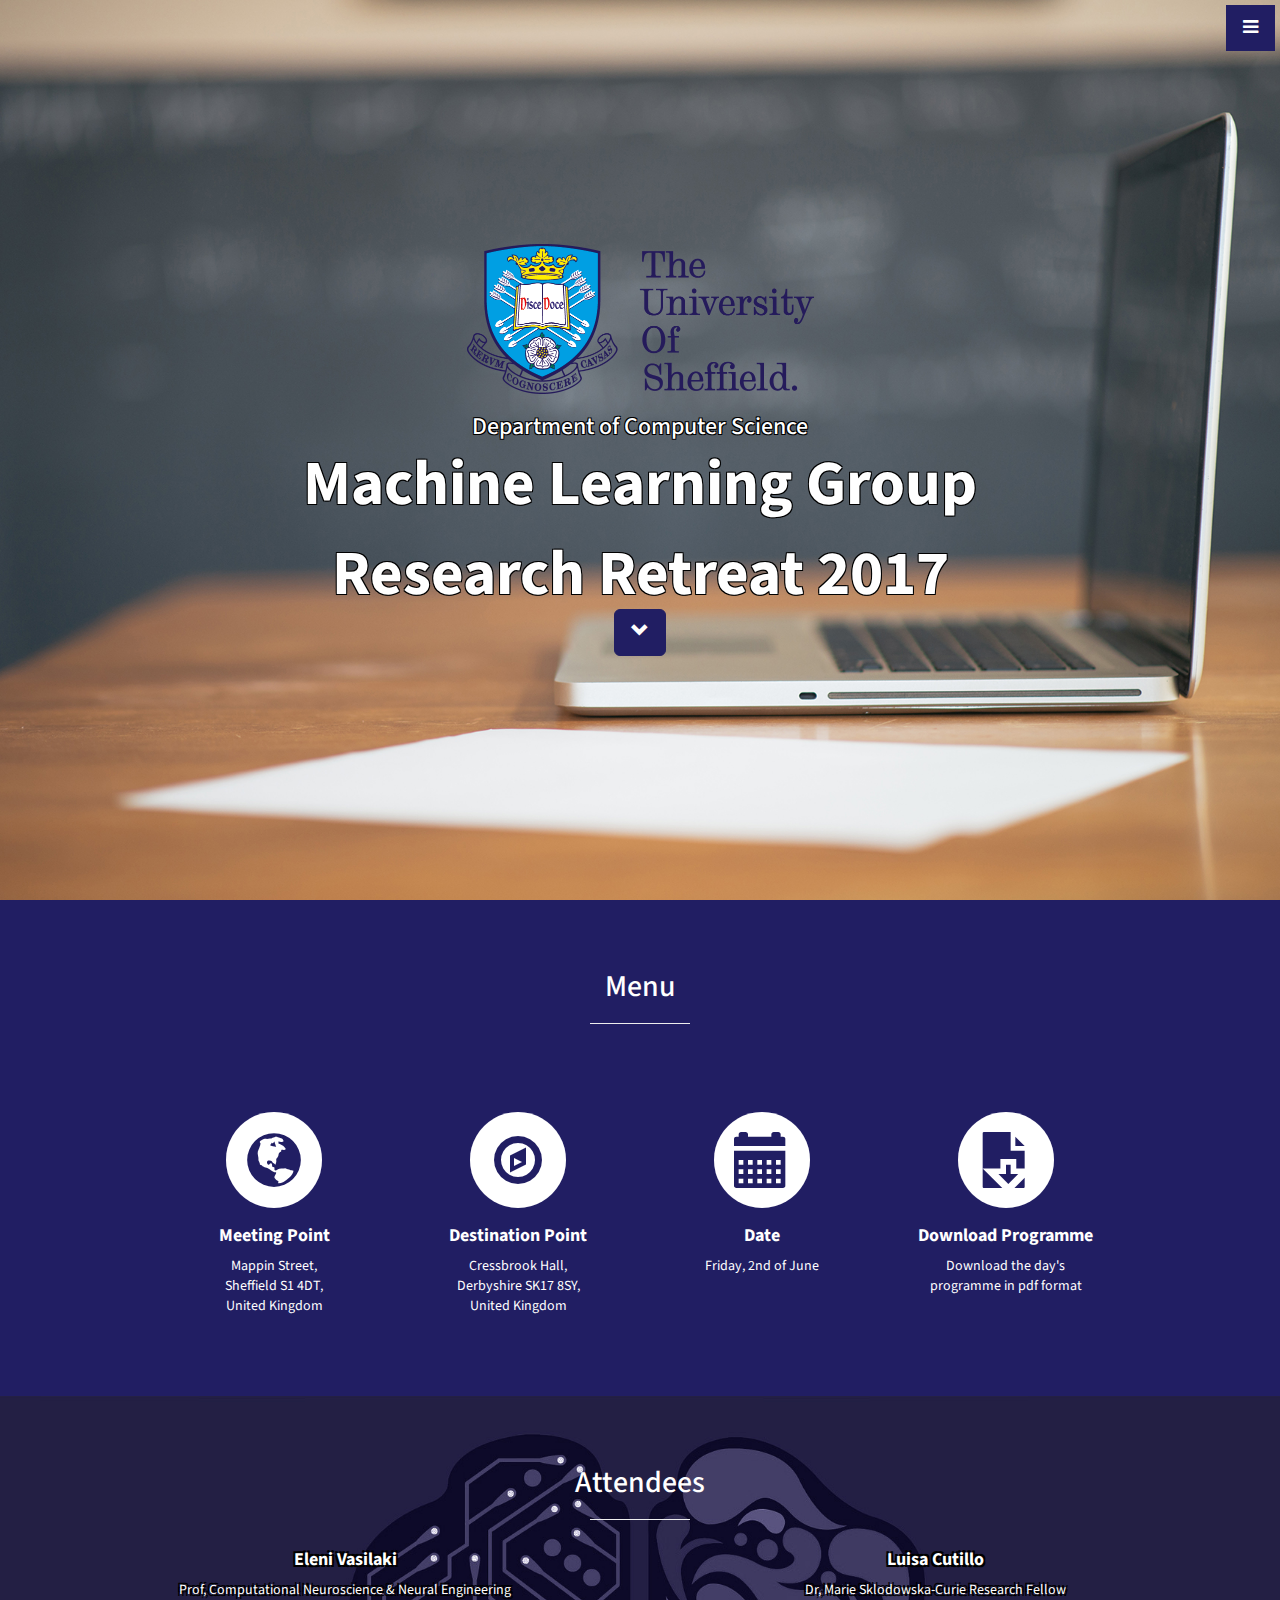
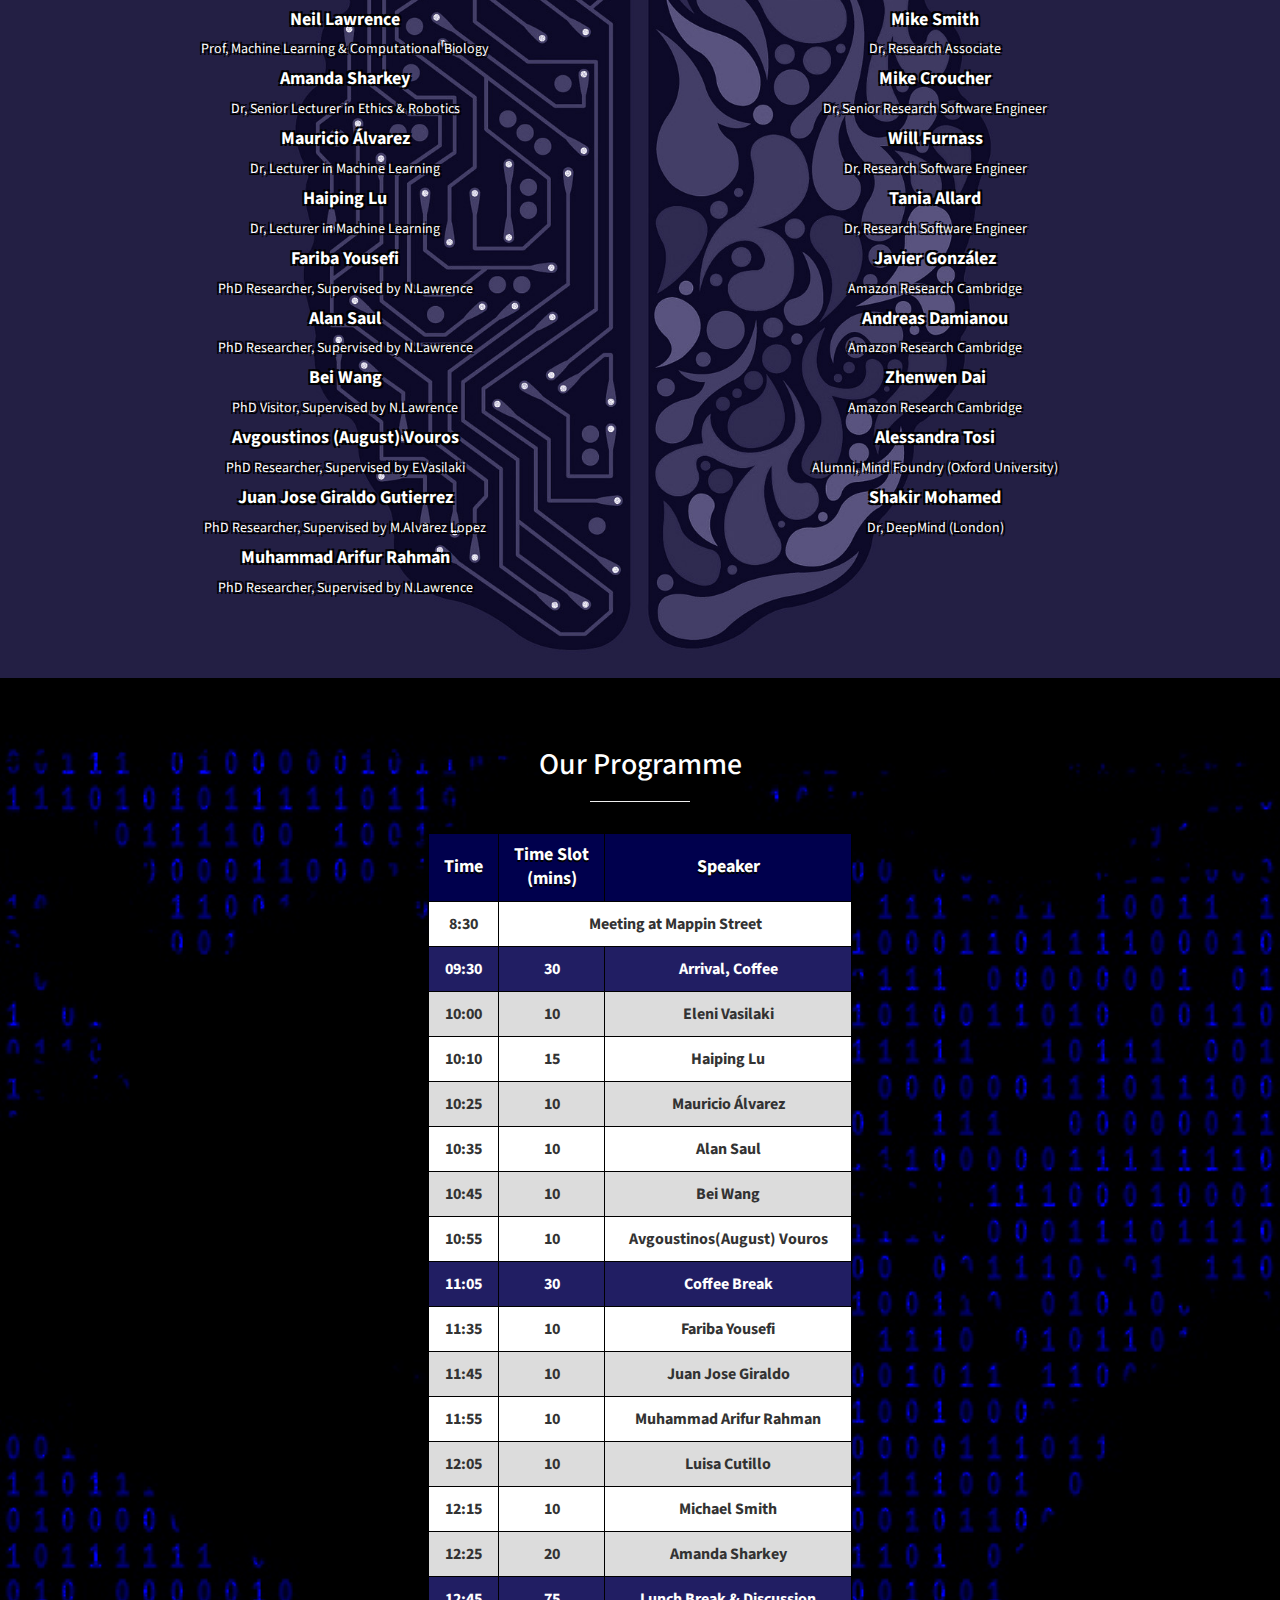
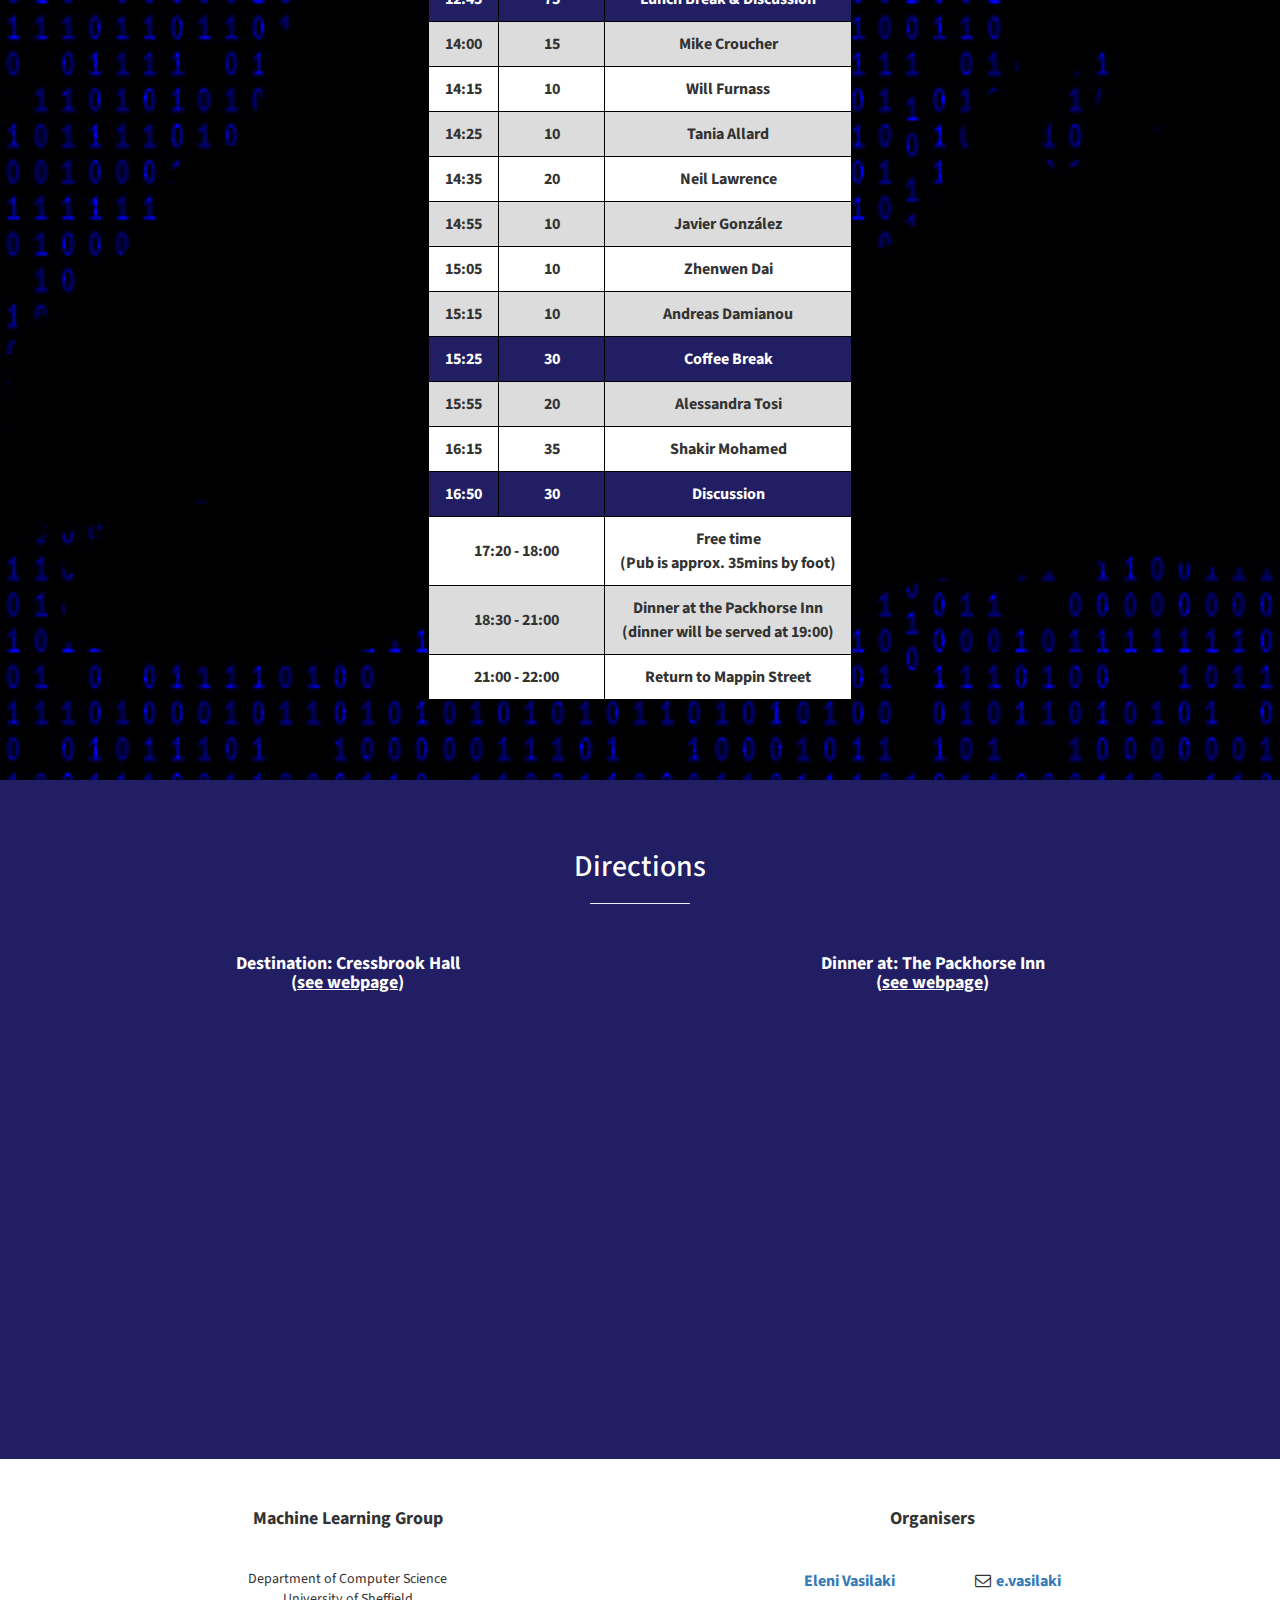
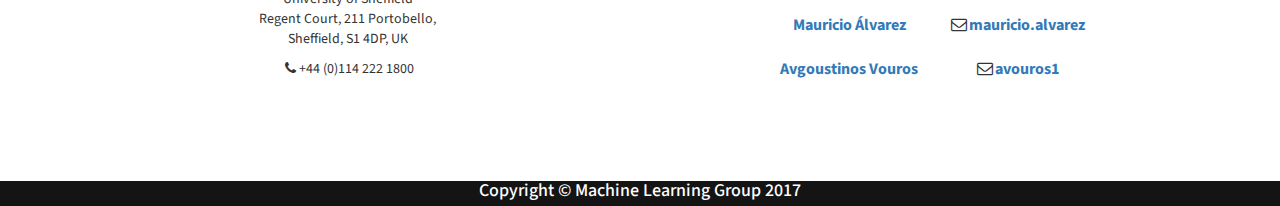
<file: MLRR2017/index.html>
<!DOCTYPE html>

<!-- Original template:
Copyright and License
Copyright 2013-2016 Blackrock Digital LLC. 
Code released under the 
[MIT](https://github.com/BlackrockDigital/startbootstrap-stylish-portfolio/blob/gh-pages/LICENSE)
license.
-->


<html lang="en">

<head>

    <meta charset="utf-8">
    <meta http-equiv="X-UA-Compatible" content="IE=edge">
    <meta name="viewport" content="width=device-width, initial-scale=1">
    <meta name="description" content="">
    <meta name="author" content="Avgoustinos Vouros">

    <title>ML Retreat 2017</title>

    <!-- Bootstrap Core CSS -->
    <link href="css/bootstrap.min.css" rel="stylesheet">

    <!-- Custom CSS -->
    <link href="css/stylish-portfolio.css" rel="stylesheet">

    <!-- Custom Fonts -->
    <link href="font-awesome/css/font-awesome.min.css" rel="stylesheet" type="text/css">
    <link href="https://fonts.googleapis.com/css?family=Source+Sans+Pro:300,400,700,300italic,400italic,700italic" rel="stylesheet" type="text/css">

    <!-- HTML5 Shim and Respond.js IE8 support of HTML5 elements and media queries -->
    <!-- WARNING: Respond.js doesn't work if you view the page via file:// -->
    <!--[if lt IE 9]>
        <script src="https://oss.maxcdn.com/libs/html5shiv/3.7.0/html5shiv.js"></script>
        <script src="https://oss.maxcdn.com/libs/respond.js/1.4.2/respond.min.js"></script>
    <![endif]-->

</head>

<body>

    <!-- Navigation -->
    <a id="menu-toggle" href="#" class="btn btn-dark btn-lg toggle"><i class="fa fa-bars"></i></a>
    <nav id="sidebar-wrapper">
        <ul class="sidebar-nav">
            <a id="menu-close" href="#" class="btn btn-light btn-lg pull-right toggle"><i class="fa fa-times"></i></a>
            <li class="sidebar-brand">
                <a href="#top" onclick=$("#menu-close").click();>QUICK MENU</a>
            </li>
            <li>
                <a href="#top" onclick=$("#menu-close").click();>Home</a>
            </li>
			<li>
                <a href="#attendees-sc" onclick=$("#menu-close").click();>Attendees</a>
            </li>
            <li>
                <a href="#portfolio" onclick=$("#menu-close").click();>Programme</a>
            </li>
            <li>
                <a href="#contact" onclick=$("#menu-close").click();>Directions</a>
            </li>
        </ul>
    </nav>

    <!-- Header -->
	<!--text-shadow makes the letter more visible even on white background-->
    <header id="top" class="header">
        <div class="text-vertical-center">
            <img src="img/TuosLogo.png"  alt="logo" width="347px" height="150px">
            <h3 class="outliner-white">Department of Computer Science</h3>
            <h1 class="outliner-white">Machine Learning Group</h1>
            <br>
            <h1 class="outliner-white">Research Retreat 2017</h1>
			<a href="#services" class="btn btn-info btn-lg">
				<span class="glyphicon glyphicon-chevron-down"></span>
			</a>
        </div>
    </header>

    <!-- Services -->
    <!-- The circle icons use Font Awesome's stacked icon classes. For more information, visit http://fontawesome.io/examples/ -->
    <section id="services" class="services bg-primary">
        <div class="container">
            <div class="row text-center">
                <div class="col-lg-10 col-lg-offset-1">
                    <h2>Menu</h2>
                    <hr class="small">
					<p>&nbsp;</p>
					<p>&nbsp;</p>
                    <div class="row">
                        <div class="col-md-3 col-sm-6">
                            <div class="service-item">
                                <span class="fa-stack fa-4x">
                                <i class="fa fa-circle fa-stack-2x"></i>
                                <a href="#contact" class="glyphicon glyphicon-globe fa-stack-1x text-primary" style="color: #211e63;"></a>
                            </span>
                                <h4>
                                    <strong>Meeting Point</strong>
                                </h4>
                                <p>Mappin Street, <br> Sheffield S1 4DT,<br> United Kingdom</p>
                            </div>
                        </div>
                        <div class="col-md-3 col-sm-6">
                            <div class="service-item">
                                <span class="fa-stack fa-4x">
                                <i class="fa fa-circle fa-stack-2x"></i>
								<a href="#contact" class="fa fa-compass fa-stack-1x text-primary" style="color: #211e63;"></a>
                            </span>
                                <h4>
                                    <strong>Destination Point</strong>
                                </h4>
                                <p>Cressbrook Hall, <br> Derbyshire SK17 8SY,<br> United Kingdom</p>
                            </div>
                        </div>
                        <div class="col-md-3 col-sm-6">
                            <div class="service-item">
                                <span class="fa-stack fa-4x">
                                <i class="fa fa-circle fa-stack-2x"></i>
                                <i class="glyphicon glyphicon-calendar fa-stack-1x text-primary" style="color: #211e63;"></i>
                            </span>
                                <h4>
                                    <strong>Date</strong>
                                </h4>
                                <p>Friday, 2nd of June</p>
                            </div>
                        </div>
                        <div class="col-md-3 col-sm-6">
                            <div class="service-item">
                                <span class="fa-stack fa-4x">
                                <i class="fa fa-circle fa-stack-2x"></i>
								<a href="docs/MLRetreat2017.pdf" class="glyphicon glyphicon-save-file fa-stack-1x text-primary" style="color: #211e63;"></a>
                            </span>
                                <h4>
                                    <strong>Download Programme</strong>
                                </h4>
                                <p>Download the day's <br> programme in pdf format</p>
                            </div>
                        </div>
                    </div>
                    <!-- /.row (nested) -->
                </div>
                <!-- /.col-lg-10 -->
            </div>
            <!-- /.row -->
        </div>
        <!-- /.container -->
    </section>

    <!-- Callout -->
    <aside class="callout" id="attendees-sc">
        <div class="text-vertical-center">
          <h2>Attendees</h2>
		  <hr class="small">
          <div class="col-md-6 outliner-white-b" style="margin-bottom:20px;">
			  <h4><b><a href="http://staffwww.dcs.shef.ac.uk/people/E.Vasilaki/" style="color:white">Eleni Vasilaki</a></b></h4>
              <p>Prof, Computational Neuroscience & Neural Engineering</p>
			  <h4><b><a href="http://inverseprobability.com/" style="color:white">Neil Lawrence</a></b></h4>
              <p>Prof, Machine Learning & Computational Biology</p>			  
			  <h4><b><a href="http://staffwww.dcs.shef.ac.uk/people/A.Sharkey/" style="color:white">Amanda Sharkey</a></b></h4>
              <p>Dr, Senior Lecturer in Ethics & Robotics</p>	
			  <h4><b><a href="https://sites.google.com/site/maalvarezl/" style="color:white">Mauricio Álvarez</a></b></h4>
              <p>Dr, Lecturer in Machine Learning</p>
			  <h4><b><a href="http://www.comp.hkbu.edu.hk/~haiping/" style="color:white">Haiping Lu</a></b></h4>	  
              <p>Dr, Lecturer in Machine Learning</p>				  
              <h4><b>Fariba Yousefi</b></h4>
              <p>PhD Researcher, Supervised by N.Lawrence</p>
			  <h4><b>Alan Saul</b></h4>
              <p>PhD Researcher, Supervised by N.Lawrence</p>
              <h4><b>Bei Wang</b></h4>
              <p>PhD Visitor, Supervised by N.Lawrence</p>
			  <h4><b>Avgoustinos (August) Vouros</b></h4>	
              <p>PhD Researcher, Supervised by E.Vasilaki</p>
              <h4><b>Juan Jose Giraldo Gutierrez</b></h4>
              <p>PhD Researcher, Supervised by M.Alvarez Lopez</p>
              <h4><b>Muhammad Arifur Rahman</b></h4>
              <p>PhD Researcher, Supervised by N.Lawrence</p>
            </div>
            <div class="col-md-6 outliner-white-b" style="margin-bottom:20px;">
				<h4><b><a href="https://www.sheffield.ac.uk/neuroscience/staff/cutillo" style="color:white">Luisa Cutillo</a></b></h4>	
                <p>Dr, Marie Sklodowska-Curie Research Fellow</p>
				<h4><b><a href="http://siid.group.shef.ac.uk/team/dr-mike-smith/" style="color:white">Mike Smith</a></b></h4>	
			    <p>Dr, Research Associate</p>	
				<h4><b><a href="https://www.software.ac.uk/mike-croucher" style="color:white">Mike Croucher</a></b></h4>
                <p>Dr, Senior Research Software Engineer</p>
                <h4><b>Will Furnass</b></h4>
                <p>Dr, Research Software Engineer</p>
				<h4><b>Tania Allard</b></h4>
                <p>Dr, Research Software Engineer</p>
                <h4><b>Javier González</b></h4>
                <p>Amazon Research Cambridge</p>
                <h4><b>Andreas Damianou</b></h4>
                <p>Amazon Research Cambridge</p>
                <h4><b>Zhenwen Dai</b></h4>
                <p>Amazon Research Cambridge</p>			
				<h4><b>Alessandra Tosi</b></h4>
                <p>Alumni, Mind Foundry (Oxford University)</p>
				<h4><b><a href="http://shakirm.com/" style="color:white">Shakir Mohamed</a></b></h4>
                <p>Dr, DeepMind (London)</p>				
              </div>
        </div>
    </aside>

    <!-- Portfolio -->
    <section id="portfolio" class="portfolio">
        <div class="container">
            <div class="row">
                <div class="col-lg-10 col-lg-offset-1 text-center">
				    <h2 style="color:white;">Our Programme</h2>
					<hr class="small">
					<table>
					  <thead>
						<tr>
						  <th style="font-size:18px!important;">Time</th>
						  <th style="font-size:18px!important;">Time Slot<br>(mins)</th>
						  <th style="font-size:18px!important;">Speaker</th>
						</tr>
					  </thead>
					  <tbody>
						<tr>
						  <td colspan="1" style="background-color:white!important;">8:30</td>
						  <td colspan="2" style="background-color:white!important;">Meeting at Mappin Street</td>
						</tr>
						<tr style="background-color:#211e63!important;color:white!important;">
						  <td>09:30</td>
						  <td>30</td>
						  <td>Arrival, Coffee</td>			
						</tr>
						<tr>
						  <td>10:00</td>
						  <td>10</td>
						  <td>Eleni Vasilaki</td>
						</tr>						
						<tr>
						  <td>10:10</td>
						  <td>15</td>
						  <td>Haiping Lu</td>
						</tr>		
						<tr>
						  <td>10:25</td>
						  <td>10</td>
						  <td>Mauricio Álvarez</td>
						</tr>	
						<tr>
						  <td>10:35</td>
						  <td>10</td>
						  <td>Alan Saul</td>
						</tr>
						<tr>
						  <td>10:45</td>
						  <td>10</td>
						  <td>Bei Wang</td>
						</tr>
						<tr>
						  <td>10:55</td>
						  <td>10</td>
						  <td>Avgoustinos(August) Vouros</td>
						</tr>	
						<tr style="background-color:#211e63!important;color:white!important;">
						  <td>11:05</td>
						  <td>30</td>
						  <td>Coffee Break</td>
						</tr>							
						<tr>
						  <td>11:35</td>
						  <td>10</td>
						  <td>Fariba Yousefi</td>
						</tr>						
						  <td>11:45</td>
						  <td>10</td>
						  <td>Juan Jose Giraldo</td>
						</tr>
						<tr>
						  <td>11:55</td>
						  <td>10</td>
						  <td>Muhammad Arifur Rahman</td>
						</tr>
						<tr>
						  <td>12:05</td>
						  <td>10</td>
						  <td>Luisa Cutillo</td>
						</tr>
						<tr>
						  <td>12:15</td>
						  <td>10</td>
						  <td>Michael Smith</td>
						</tr>
						<tr>
						  <td>12:25</td>
						  <td>20</td>
						  <td>Amanda Sharkey</td>
						</tr>
						<tr style="background-color:#211e63!important;color:white!important;">
						  <td>12:45</td>
						  <td>75</td>
						  <td>Lunch Break &#38; Discussion</td>
						</tr>		
						<tr>
						  <td>14:00</td>
						  <td>15</td>
						  <td>Mike Croucher</td>
						</tr>
						<tr>
						  <td>14:15</td>
						  <td>10</td>
						  <td>Will Furnass</td>
						</tr>
						<tr>
						  <td>14:25</td>
						  <td>10</td>
						  <td>Tania Allard</td>
						</tr>	
						<tr>
						  <td>14:35</td>
						  <td>20</td>
						  <td>Neil Lawrence</td>
						</tr>	
						<tr>
						  <td>14:55</td>
						  <td>10</td>
						  <td>Javier González</td>
						</tr>	
						<tr>
						  <td>15:05</td>
						  <td>10</td>
						  <td>Zhenwen Dai</td>
						</tr>							
						<tr>
						  <td>15:15</td>
						  <td>10</td>
						  <td>Andreas Damianou</td>
						</tr>
						<tr style="background-color:#211e63!important;color:white!important;">
						  <td>15:25</td>
						  <td>30</td>
						  <td>Coffee Break</td>
						</tr>	
						<tr>
						  <td>15:55</td>
						  <td>20</td>
						  <td>Alessandra Tosi</td>
						</tr>						
						<tr>
						  <td>16:15</td>
						  <td>35</td>
						  <td>Shakir Mohamed</td>
						</tr>	
						<tr style="background-color:#211e63!important;color:white!important;">
						  <td>16:50</td>
						  <td>30</td>
						  <td>Discussion</td>
						</tr>		
						<tr>
						  <td colspan="2">17:20 - 18:00</td>
						  <td colspan="1">Free time<br>(Pub is approx. 35mins by foot)</td>
						</tr>
						<tr>
						  <td colspan="2">18:30 - 21:00</td>
						  <td colspan="1">Dinner at the Packhorse Inn<br>(dinner will be served at 19:00)</td>
						</tr>	
						<tr>
						  <td colspan="2" style="background-color:white!important;">21:00 - 22:00</td>
						  <td colspan="1" style="background-color:white!important;">Return to Mappin Street</td>
						</tr>
					  </tbody>						
					</table>	
                </div>
                <!-- /.col-lg-10 -->
            </div>
            <!-- /.row -->
        </div>
        <!-- /.container -->
    </section>

    <!-- Call to Action -->
	<!--
    <aside class="call-to-action bg-primary">
        <div class="container">
            <div class="row">
                <div class="col-lg-12 text-center">
                    <h3>You can find more information here</h3>
                    <a href="#" class="btn btn-lg btn-light">Additional Info</a>
                </div>
            </div>
        </div>
    </aside>
	-->

    <!-- Map -->
    <section id="contact" class="map">
	<div class="container">
	  <h2>Directions</h2>
	  <hr class="small">
	  <br>
	  <div class="row">
	    <div class="col-md-6">
		  <h4><strong>Destination: Cressbrook Hall <br>(<a href="http://www.cressbrookhall.co.uk" style="color:white;text-decoration:underline white;">see webpage</a>)</strong></h4>	
		  <iframe src="https://www.google.com/maps/embed?pb=!1m28!1m12!1m3!1d76288.60808986657!2d-1.6886722982109825!3d53.30710593938234!2m3!1f0!2f0!3f0!3m2!1i1024!2i768!4f13.1!4m13!3e6!4m5!1s0x4879827f80ee20bd%3A0xe7d2d33fb02ae571!2sMappin+St%2C+Sheffield+S1+4DT!3m2!1d53.3812649!2d-1.4792731!4m5!1s0x487a2edeac04c9a1%3A0x1e022a7462683c7!2sCressbrook+Hall+Cottages+Ltd%2C+Cressbrook+Hall%2C+Cressbrook+Tideswell%2C+Buxton%2C+Derbyshire+SK17+8SY!3m2!1d53.253355!2d-1.743841!5e0!3m2!1sen!2suk!4v1494187113891" width="320" height="400" frameborder="0" style="border:0" allowfullscreen></iframe>
	    </div>
	    <div class="col-md-6">
		  <h4><strong>Dinner at: The Packhorse Inn <br>(<a href="http://www.packhorselongstone.co.uk" style="color:white;text-decoration:underline white;">see webpage</a>)</strong></h4>	
		  <iframe src="https://www.google.com/maps/embed?pb=!1m28!1m12!1m3!1d9549.51382103059!2d-1.7395228273413126!3d53.246917219476224!2m3!1f0!2f0!3f0!3m2!1i1024!2i768!4f13.1!4m13!3e2!4m5!1s0x487a2edeac04c9a1%3A0x1e022a7462683c7!2sCressbrook+Hall+Cottages+Ltd%2C+Cressbrook+Hall%2C+Cressbrook+Tideswell%2C+Buxton%2C+Derbyshire+SK17+8SY!3m2!1d53.253355!2d-1.743841!4m5!1s0x487a28d0dbe8f9b9%3A0x6b1e9d5a443977fb!2sThe+Packhorse+Inn%2C+Main+Street%2C+Little+Longstone%2C+Bakewell+DE45+1NN!3m2!1d53.242250999999996!2d-1.716469!5e0!3m2!1sen!2suk!4v1494187421547" width="320" height="400" frameborder="0" style="border:0" allowfullscreen></iframe>
	    </div>
	  </div>
	</div>
    </section>

    <!-- Footer -->
    <div class="credits">
        <div class="container">
            <div class="row">
                <div class="col-md-6 text-center">
                    <h4><strong>Machine Learning Group</strong></h4>
					<p>&nbsp;</p>
                    <p>Department of Computer Science<br>
						University of Sheffield<br>
                        Regent Court, 211 Portobello,<br>
						Sheffield, S1 4DP, UK</p>
                    <ul class="list-unstyled">
                        <li><i class="fa fa-phone fa-fw"></i>+44 (0)114 222 1800</li>              
                        </li>
                    </ul>
                </div>
				<div class="col-md-6 text-center">
                    <h4><strong>Organisers</strong></h4>
					<table>
					  <thead>
					  </thead>
					  <tbody>
						<tr>
						  <td class="tdc"><a href="http://staffwww.dcs.shef.ac.uk/people/E.Vasilaki/">Eleni Vasilaki</a></td>
						  <td class="tdc"><i class="fa fa-envelope-o fa-fw"></i> <a href="mailto:e.vasilaki@sheffield.ac.uk">e.vasilaki</a></td>
						</tr>
						<tr>
						  <td class="tdc"><a href="https://sites.google.com/site/maalvarezl/">Mauricio Álvarez</a></td>
						  <td class="tdc"><i class="fa fa-envelope-o fa-fw"></i><a href="mailto:mauricio.alvarez@sheffield.ac.uk">mauricio.alvarez</a></td>
						</tr>	
						<tr>
						  <td class="tdc"><a href="http://staffwww.dcs.shef.ac.uk/people/A.Vouros/">Avgoustinos Vouros</a></td>
						  <td class="tdc"><i class="fa fa-envelope-o fa-fw"></i><a href="mailto:avouros1@sheffield.ac.uk">avouros1</a></td>
						</tr>							
					  </tbody>
					</table>						
                </div>
            </div>
        </div>
        <a id="to-top" href="#top" class="btn btn-dark btn-lg"><i class="fa fa-chevron-up fa-fw fa-1x"></i></a>
    </div>
	
	<footer>
		<h4>Copyright &copy; Machine Learning Group 2017</h4>
		<!--<h4>Copyright &copy; Avgoustinos Vouros 2017</h4>-->
		<!--<p class="text-muted">Copyright &copy; Machine Learning Group 2017</p>-->
	</footer>

    <!-- jQuery -->
    <script src="js/jquery.js"></script>

    <!-- Bootstrap Core JavaScript -->
    <script src="js/bootstrap.min.js"></script>

    <!-- Custom Theme JavaScript -->
    <script>
    // Closes the sidebar menu
    $("#menu-close").click(function(e) {
        e.preventDefault();
        $("#sidebar-wrapper").toggleClass("active");
    });
    // Opens the sidebar menu
    $("#menu-toggle").click(function(e) {
        e.preventDefault();
        $("#sidebar-wrapper").toggleClass("active");
    });
    // Scrolls to the selected menu item on the page
    $(function() {
        $('a[href*=#]:not([href=#],[data-toggle],[data-target],[data-slide])').click(function() {
            if (location.pathname.replace(/^\//, '') == this.pathname.replace(/^\//, '') || location.hostname == this.hostname) {
                var target = $(this.hash);
                target = target.length ? target : $('[name=' + this.hash.slice(1) + ']');
                if (target.length) {
                    $('html,body').animate({
                        scrollTop: target.offset().top
                    }, 1000);
                    return false;
                }
            }
        });
    });
    //#to-top button appears after scrolling
    var fixed = false;
    $(document).scroll(function() {
        if ($(this).scrollTop() > 250) {
            if (!fixed) {
                fixed = true;
                // $('#to-top').css({position:'fixed', display:'block'});
                $('#to-top').show("slow", function() {
                    $('#to-top').css({
                        position: 'fixed',
                        display: 'block'
                    });
                });
            }
        } else {
            if (fixed) {
                fixed = false;
                $('#to-top').hide("slow", function() {
                    $('#to-top').css({
                        display: 'none'
                    });
                });
            }
        }
    });
    // Disable Google Maps scrolling
    // See http://stackoverflow.com/a/25904582/1607849
    // Disable scroll zooming and bind back the click event
    var onMapMouseleaveHandler = function(event) {
        var that = $(this);
        that.on('click', onMapClickHandler);
        that.off('mouseleave', onMapMouseleaveHandler);
        that.find('iframe').css("pointer-events", "none");
    }
    var onMapClickHandler = function(event) {
            var that = $(this);
            // Disable the click handler until the user leaves the map area
            that.off('click', onMapClickHandler);
            // Enable scrolling zoom
            that.find('iframe').css("pointer-events", "auto");
            // Handle the mouse leave event
            that.on('mouseleave', onMapMouseleaveHandler);
        }
        // Enable map zooming with mouse scroll when the user clicks the map
    $('.map').on('click', onMapClickHandler);
    </script>

</body>

</html>
</file>
<file: MLRR2017/css/stylish-portfolio.css>
/*!
 * Start Bootstrap - Stylish Portfolio (http://startbootstrap.com/)
 * Copyright 2013-2016 Start Bootstrap
 * Licensed under MIT (https://github.com/BlackrockDigital/startbootstrap/blob/gh-pages/LICENSE)
 */

/* Global Styles */

html,
body {
    width: 100%;
    height: 100%;
}

body {
    font-family: "Source Sans Pro","Helvetica Neue",Helvetica,Arial,sans-serif;
}

/* TABLE */
table {
	background: #f5f5f5;
	border-collapse: collapse;
	box-shadow: inset 0 1px 0 black;
	font-size: 16px;
	font-weight: bold;
	line-height: 24px;
	margin: 30px auto;
	text-align: center;
}	

th {
	background:  #00004d;
	border-left: 1px solid black;
	border-right: 1px solid black;
	border-top: 1px solid black;
	border-bottom: 1px solid black;
	box-shadow: inset 0 1px 0 black;
	color: #fff;
    font-weight: bold;
	padding: 10px 15px;
	position: relative;
	text-shadow: 0 2px 0 black;	
	text-align: center;
}

td {
	border-right: 1px solid black;
	border-left: 1px solid black;
	border-top: 1px solid black;
	border-bottom: 1px solid black;
	padding: 10px 15px;
	position: relative;
}

tr {
	background: #DCDCDC;	
}

tr:nth-child(even) {
    background-color: white;
}
/* END OF TABLE */

.tdc{
	border-left: 0px;
	border-right: 0px;
	border-top: 0px;
	border-bottom: 0px;	
	padding: 10px 15px;
	background: white;
}

.outliner-white{
	color:white;
	text-shadow:-1px -1px 0 #000,  
				 1px -1px 0 #000,
				-1px  1px 0 #000,
				 1px  1px 0 #000;
}
.outliner-white-b{
	color:white;
	text-shadow:-2px -2px 0 #000,  
				 2px -2px 0 #000,
				-2px  2px 0 #000,
				 2px  2px 0 #000;
}

.text-vertical-center {
    display: table-cell;
    text-align: center;
    vertical-align: middle;
}

.text-vertical-center h1 {
    margin: 0;
    padding: 0;
    font-size: 4.5em;
    font-weight: 700;
}

/* Custom Button Styles */

.btn-dark {
    border-radius: 0;
    color: #fff;
    background-color: #211e63;
}

.btn-dark:hover,
.btn-dark:focus,
.btn-dark:active {
    color: #fff;
    background-color: rgba(0,0,0,0.7);
}

.btn-light {
    border-radius: 0;
    color: #333;
    background-color: rgb(255,255,255);
}

.btn-light:hover,
.btn-light:focus,
.btn-light:active {
    color: #333;
    background-color: rgba(255,255,255,0.8);
}

/* Custom Horizontal Rule */

hr.small {
    max-width: 100px;
}

/* Side Menu */

#sidebar-wrapper {
    z-index: 1000;
    position: fixed;
    right: 0;
    width: 250px;
    height: 100%;
    transform: translateX(250px);
    overflow-y: auto;
    background: #222;
    -webkit-transition: all 0.4s ease 0s;
    -moz-transition: all 0.4s ease 0s;
    -ms-transition: all 0.4s ease 0s;
    -o-transition: all 0.4s ease 0s;
    transition: all 0.4s ease 0s;
}

.sidebar-nav {
    position: absolute;
    top: 0;
    width: 250px;
    margin: 0;
    padding: 0;
    list-style: none;
}

.sidebar-nav li {
    text-indent: 20px;
    line-height: 40px;
}

.sidebar-nav li a {
    display: block;
    text-decoration: none;
    color: #999;
}

.sidebar-nav li a:hover {
    text-decoration: none;
    color: #211e63;
    background: rgba(255,255,255,0.2);
}

.sidebar-nav li a:active,
.sidebar-nav li a:focus {
    text-decoration: none;
}

.sidebar-nav > .sidebar-brand {
    height: 55px;
    font-size: 18px;
    line-height: 55px;
}

.sidebar-nav > .sidebar-brand a {
    color: #999;
}

.sidebar-nav > .sidebar-brand a:hover {
    color: #fff;
    background: none;
}

#menu-toggle {
    z-index: 1;
    position: fixed;
    top: 0;
    right: 0;
}

#sidebar-wrapper.active {
    right: 250px;
    width: 250px;
    -webkit-transition: all 0.4s ease 0s;
    -moz-transition: all 0.4s ease 0s;
    -ms-transition: all 0.4s ease 0s;
    -o-transition: all 0.4s ease 0s;
    transition: all 0.4s ease 0s;
}

.toggle {
    margin: 5px 5px 0 0;
}

/* Header */

.header {
    display: table;
    position: relative;
    width: 100%;
    height: 100%;
    background: url(../img/1.jpg) no-repeat center center scroll;
    -webkit-background-size: cover;
    -moz-background-size: cover;
    background-size: cover;
    -o-background-size: cover;
}

/* About */

.about {
    padding: 50px 0;
}

/* Services */

.services {
    padding: 50px 0;
	/*height: 570px;*/
    background-color: #211e63;
}

.service-item {
    margin-bottom: 30px;
}

.btn-info{
	background-color: #211e63!important;
	border-color: #211e63!important;
}
/* Callout */

.callout {
    display: table;
    width: 100%;
    height: 400px;
    color: #fff;
    background: url(../img/aiblack.jpg) no-repeat center center scroll;
    -webkit-background-size: cover;
    -moz-background-size: cover;
    background-size: cover;
    -o-background-size: cover;
	padding: 50px;
}

/* Portfolio */

.portfolio {
	background: url(../img/map.jpg) no-repeat center center scroll;
    -webkit-background-size: cover;
    -moz-background-size: cover;
    background-size: cover;
    -o-background-size: cover;	
	padding: 50px 0;
}

.portfolio-item {
    margin-bottom: 30px;
}

.img-portfolio {
    margin: 0 auto;
}

.img-portfolio:hover {
    opacity: 0.8;
}

/* Call to Action */

.call-to-action {
    padding: 50px 0;
    background-color: #211e63;
}

.call-to-action .btn {
    margin: 10px;
}

/* Map */

.map {
    align-items: center;
    text-align: center;
	background-color:#211e63;
	color: #fff;
	padding: 50px 0;
	margin-bottom: 30px;
}

.map iframe {
    pointer-events: none;
}

/* Footer */

.credits {
    padding-top: 10px;
	padding-bottom: 10px;
}

footer {
    background: #151414;
    left: 0;
    width: 100%;
    height: 25px;
    text-align: center;
    color: white;
	margin-top:50px;
}

#to-top {
  display: none;
  position: fixed;
  bottom: 5px;
  right: 5px;
}
</file>
